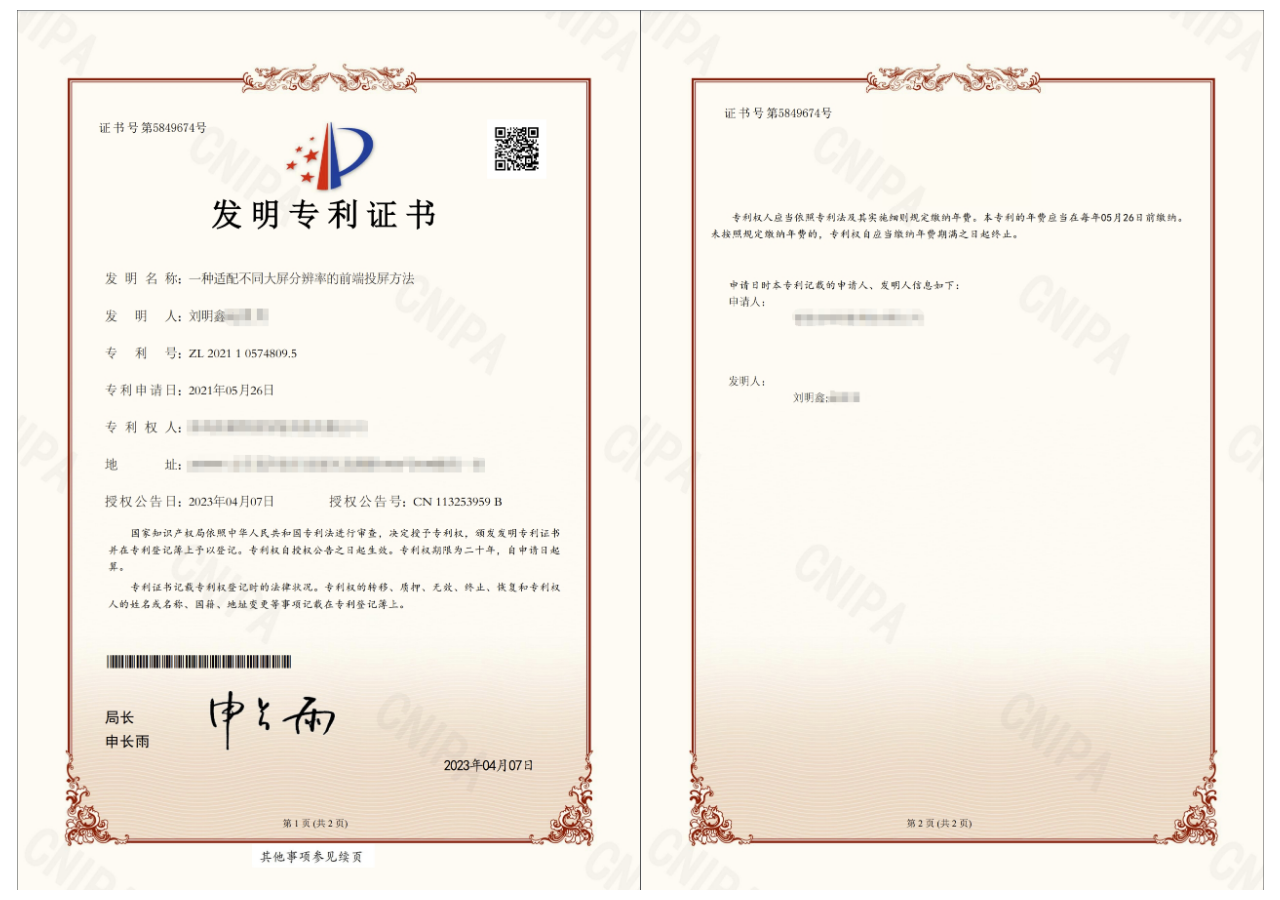
<file: static/patent/index.html>
<!DOCTYPE html>
<!DOCTYPE html>
<html lang="en">

<head>
  <meta charset="UTF-8">
  <meta name="viewport" content="width=device-width, initial-scale=1.0">
  <title>静水流深的专利</title>
  <style>
    body {
      margin: 0;
    }

    .patent-container {
      width: 100%;
      height: 100%;
      overflow: hidden;
      background: url('./patent.png') no-repeat center;
      position: absolute;
      background-size: contain;
      margin: 10px 0;
      height: calc(100% - 20px);
    }
  </style>
</head>

<body>
  <div class="patent-container"></div>
</body>

</html>
</file>
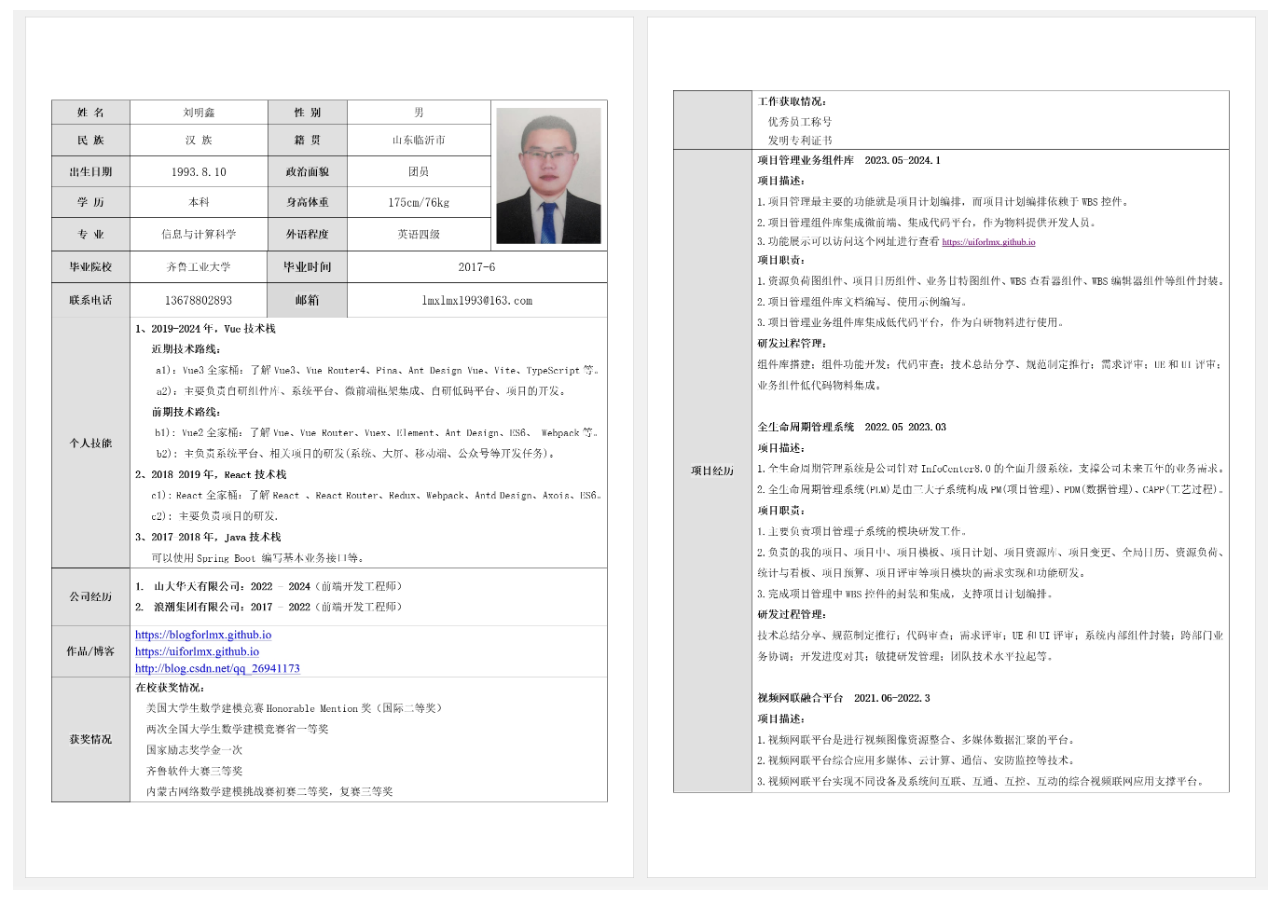
<file: static/resume/index.html>
<!DOCTYPE html>
<!DOCTYPE html>
<html lang="en">

<head>
  <meta charset="UTF-8">
  <meta name="viewport" content="width=device-width, initial-scale=1.0">
  <title>静水流深的简历</title>
  <style>
    body {
      margin: 0;
    }

    .patent-container {
      width: 100%;
      height: 100%;
      overflow: hidden;
      background: url('./resume.png') no-repeat center;
      position: absolute;
      background-size: contain;
      margin: 10px 0;
      height: calc(100% - 20px);
    }
  </style>
</head>

<body>
  <div class="patent-container"></div>
</body>

</html>
</file>
